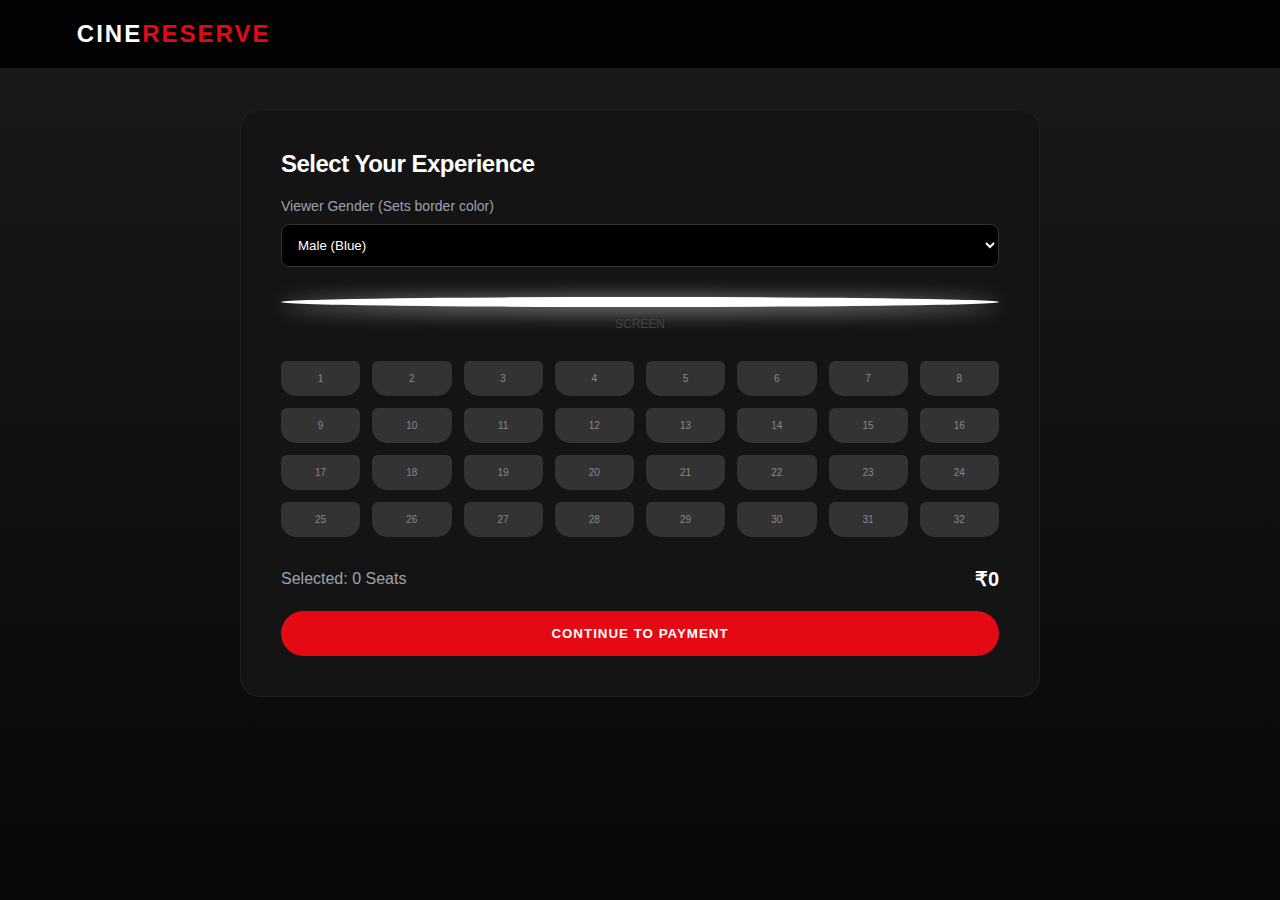
<file: about.html>
<!DOCTYPE html>
<html lang="en">
<head>
  <meta charset="UTF-8" />
  <meta name="viewport" content="width=device-width, initial-scale=1.0" />
  <title>CineReserve | Premium Booking</title>
  <style>
    :root {
      --primary: #e50914; /* Cinema Red */
      --bg: #080808;
      --card-bg: #141414;
      --text: #ffffff;
      --text-dim: #9ca3af;
    }

    * { margin: 0; padding: 0; box-sizing: border-box; font-family: 'Inter', sans-serif; }

    body { 
      background-color: var(--bg); 
      color: var(--text); 
      overflow-x: hidden;
      background: linear-gradient(to bottom, #1a1a1a 0%, #080808 100%);
      min-height: 100vh;
    }

    /* Navbar Style */
    nav {
      padding: 20px 6%;
      display: flex;
      justify-content: space-between;
      align-items: center;
      background: rgba(0,0,0,0.9);
      border-bottom: 1px solid rgba(255,255,255,0.1);
    }
    .logo { font-size: 24px; font-weight: 900; color: white; text-decoration: none; letter-spacing: 2px; }
    .logo span { color: var(--primary); }

    .container { 
      max-width: 800px; 
      margin: 40px auto; 
      background: var(--card-bg); 
      padding: 40px; 
      border-radius: 20px; 
      border: 1px solid rgba(255,255,255,0.05);
      animation: slideUp 0.8s ease forwards;
    }

    /* Screen Animation */
    .screen { 
      width: 100%; 
      height: 10px; 
      background: #fff; 
      margin: 20px 0 50px 0; 
      border-radius: 50%;
      box-shadow: 0 3px 20px rgba(255, 255, 255, 0.7);
    }

    .seats { 
      display: grid; 
      grid-template-columns: repeat(8, 1fr); 
      gap: 12px; 
      perspective: 1000px;
    }

    .seat { 
      height: 35px; 
      background: #333; 
      border-radius: 6px 6px 15px 15px; 
      cursor: pointer; 
      transition: all 0.3s cubic-bezier(0.175, 0.885, 0.32, 1.275);
      display: flex;
      align-items: center;
      justify-content: center;
      font-size: 10px;
      color: #888;
    }

    .seat:hover:not(.reserved) { 
      background: #444; 
      transform: scale(1.2) translateY(-5px);
      box-shadow: 0 5px 15px rgba(229, 9, 20, 0.3);
    }

    .seat.selected { 
      background: var(--primary) !important; 
      color: white; 
      transform: scale(1.1);
      box-shadow: 0 0 15px var(--primary);
    }

    .seat.reserved { 
      background: #1a1a1a; 
      color: #444; 
      cursor: not-allowed; 
      opacity: 0.3;
    }

    .seat.male { border-top: 3px solid #2563eb; }
    .seat.female { border-top: 3px solid #db2777; }

    /* Forms & Inputs */
    h2 { margin-bottom: 20px; font-weight: 800; letter-spacing: -0.5px; }
    label { font-size: 14px; color: var(--text-dim); margin-top: 15px; display: block; }

    select, input {
      width: 100%;
      padding: 12px;
      margin: 10px 0;
      background: #000;
      border: 1px solid #333;
      color: white;
      border-radius: 8px;
      outline: none;
    }

    button {
      background: var(--primary);
      color: white;
      border: none;
      padding: 15px;
      width: 100%;
      border-radius: 50px;
      font-weight: bold;
      cursor: pointer;
      margin-top: 20px;
      transition: 0.3s;
      text-transform: uppercase;
      letter-spacing: 1px;
    }

    button:hover { background: #b20710; transform: translateY(-2px); box-shadow: 0 5px 20px rgba(229, 9, 20, 0.4); }

    .hidden { display: none; }

    /* Animations */
    @keyframes slideUp { 
      from { opacity: 0; transform: translateY(40px); } 
      to { opacity: 1; transform: translateY(0); } 
    }

    .stagger-seat { animation: popIn 0.5s ease backwards; }
    @keyframes popIn { 
      0% { opacity: 0; transform: scale(0.5); } 
      100% { opacity: 1; transform: scale(1); } 
    }
  </style>
</head>
<body>

  <nav>
    <a href="#" class="logo">CINE<span>RESERVE</span></a>
  </nav>

  <div class="container" id="seatPage">
    <h2>Select Your Experience</h2>
    
    <label>Viewer Gender (Sets border color)</label>
    <select id="genderSelect">
      <option value="male">Male (Blue)</option>
      <option value="female">Female (Pink)</option>
    </select>

    <div class="screen"></div>
    <div style="text-align: center; color: #444; font-size: 12px; margin-top: -40px; margin-bottom: 30px;">SCREEN</div>

    <div class="seats" id="seats"></div>
    
    <div style="margin-top: 30px; display: flex; justify-content: space-between; align-items: center;">
      <p id="selectedCount" style="color: var(--text-dim);">Selected: 0 Seats</p>
      <p id="totalPrice" style="font-weight: bold; font-size: 20px;">₹0</p>
    </div>

    <button onclick="goToPayment()">Continue to Payment</button>
  </div>

  <div class="container hidden" id="paymentPage">
    <h2>Secure Checkout</h2>
    <div id="summary" style="padding: 20px; background: #000; border-radius: 10px; margin-bottom: 20px;"></div>

    <label>Payment Method</label>
    <select id="payMethod">
      <option value="upi">UPI (PhonePe / GPay)</option>
      <option value="card">Credit / Debit Card</option>
    </select>

    <label>Transaction ID / Reference</label>
    <input type="text" id="txn" placeholder="Paste Transaction ID here">

    <button onclick="confirmReservation()">Pay & Confirm</button>
  </div>

  <div class="container hidden" id="confirmPage" style="text-align: center;">
    <div style="font-size: 60px; margin-bottom: 20px;">✅</div>
    <h2>Booking Confirmed!</h2>
    <p id="finalDetails" style="color: var(--text-dim); margin-bottom: 20px;"></p>
    <button onclick="location.reload()">Book More Seats</button>
  </div>

  <script>
    const seatsDiv = document.getElementById('seats');
    const selectedCountText = document.getElementById('selectedCount');
    const totalPriceText = document.getElementById('totalPrice');
    let reservedSeats = JSON.parse(localStorage.getItem('reservedSeats')) || {};
    let selectedSeats = [];

    function loadSeats() {
      seatsDiv.innerHTML = '';
      for(let i=1; i<=32; i++){
        const seatId = 'S'+i;
        const seat = document.createElement('div');
        seat.className = 'seat stagger-seat';
        seat.style.animationDelay = `${i * 0.02}s`;
        seat.innerText = i;
        
        if(reservedSeats[seatId]) seat.classList.add('reserved');
        
        seat.onclick = () => selectSeat(seat, seatId);
        seatsDiv.appendChild(seat);
      }
    }

    function selectSeat(seat, id){
      if(seat.classList.contains('reserved')) return;
      const gender = document.getElementById('genderSelect').value;
      const index = selectedSeats.findIndex(s => s.id === id);

      if(index > -1){
        seat.classList.remove('selected', 'male', 'female');
        selectedSeats.splice(index, 1);
      } else {
        seat.classList.add('selected', gender);
        selectedSeats.push({id, gender});
      }
      
      const price = selectedSeats.length * 50;
      selectedCountText.innerText = `Selected: ${selectedSeats.length} Seats`;
      totalPriceText.innerText = `₹${price}`;
    }

    function goToPayment(){
      if(selectedSeats.length === 0) return alert('Select seats first!');
      document.getElementById('seatPage').classList.add('hidden');
      document.getElementById('paymentPage').classList.remove('hidden');
      
      const total = selectedSeats.length * 50;
      document.getElementById('summary').innerHTML = `
        <p>Seats: ${selectedSeats.map(s => s.id).join(', ')}</p>
        <p style="color: var(--primary); font-size: 24px; font-weight: bold; margin-top: 10px;">Total: ₹${total}</p>
      `;
    }

    function confirmReservation(){
      const txn = document.getElementById('txn').value;
      if(!txn) return alert('Enter Txn ID');
      
      selectedSeats.forEach(s => {
        reservedSeats[s.id] = {gender: s.gender, reservedAt: new Date().getTime()};
      });
      
      localStorage.setItem('reservedSeats', JSON.stringify(reservedSeats));
      document.getElementById('paymentPage').classList.add('hidden');
      document.getElementById('confirmPage').classList.remove('hidden');
      document.getElementById('finalDetails').innerText = `Your seats (${selectedSeats.map(s=>s.id).join(', ')}) are reserved. Enjoy the movie!`;
    }

    loadSeats();
  </script>
</body>
</html>
</file>
